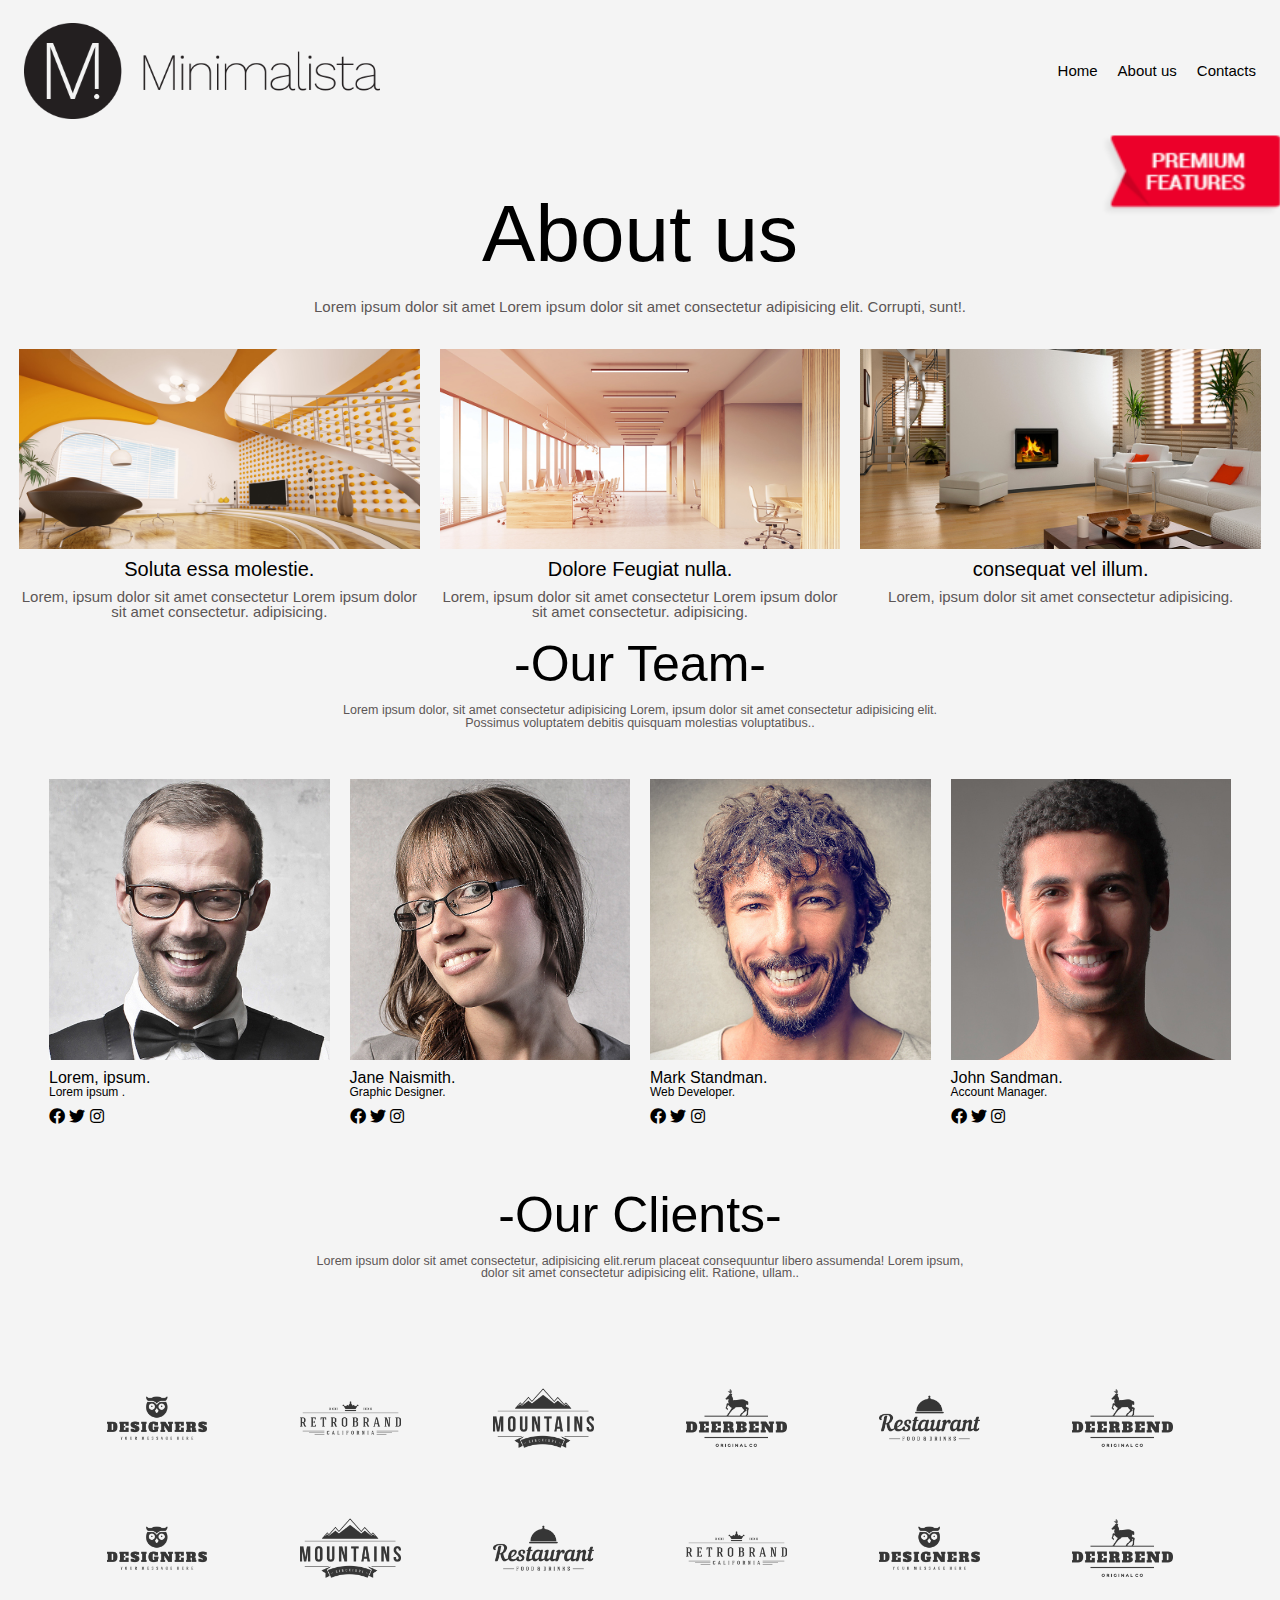
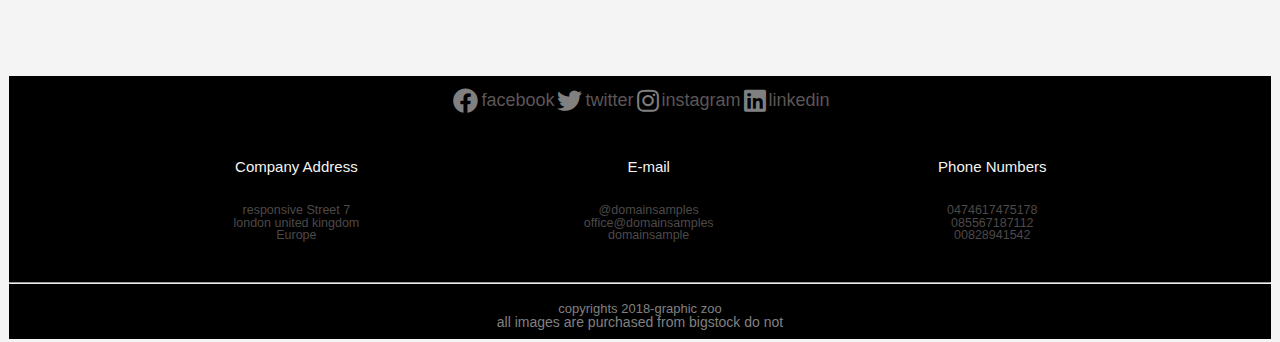
<file: about.html>
<!DOCTYPE html>
<html lang="en">
<head>
    <meta charset="UTF-8">
    <meta http-equiv="X-UA-Compatible" content="IE=edge">
    <meta name="viewport" content="width=device-width, initial-scale=1.0">
    <title>minimalista</title> 
    <link rel="stylesheet" href="./css/all.min.css">
    <link rel="stylesheet" href="css/style.css">
    

</head>
<body>
    <header>
        <img src="./img/logo-dark.png" alt="">
         <ul>
             <li><a href="index.html">Home</a></li>
             <li><a href="about.html">About us</a></li>
             <li><a href="contacts.html">Contacts</a></li>
         </ul>
    </header>  
    <section class="fixed">
        <img src="./img/premium-features.png" alt="">
    </section>


    <section class="hero">
        <div class="hero-inner">
            <h1>About us</h1>
            <p>Lorem ipsum dolor sit amet Lorem ipsum dolor sit amet consectetur adipisicing elit. Corrupti, sunt!.</p>
        </div>
    </section>

<section class="infor">
    <!-- <div class="informm"></div> -->
<div class="about-inform">
    <div class="abouthover">
    <img src="./img/img-03.jpg" alt=""> 
</div>
    <div class="about-text">
        <h2>Soluta essa molestie.</h2>
        <p>Lorem, ipsum dolor sit amet consectetur Lorem ipsum dolor sit amet consectetur. adipisicing.</p>
    </div>
</div>
<div class="about-inform">
    <div class="abouthover">
     <img src="./img/img-04.jpg" alt="">
</div>
  <div class="about-text">
         <h2>Dolore Feugiat nulla.</h2>
        <p>Lorem, ipsum dolor sit amet consectetur Lorem ipsum dolor sit amet consectetur. adipisicing.</p>
</div>

</div>
<div class="about-inform">
<div class="abouthover">
        <img src="./img/img-05.jpg" alt="">
</div>
<div class="about-text">
    <h2>consequat vel illum.</h2>
    <p>Lorem, ipsum dolor sit amet consectetur adipisicing.</p>
</div>
</div>
</section>

<section class="team">
    <h1>-Our Team-</h1>
    <p>Lorem ipsum dolor, sit amet consectetur adipisicing Lorem, ipsum dolor sit amet consectetur adipisicing elit. <br> Possimus voluptatem debitis quisquam molestias voluptatibus..</p>
</section>
<section class="teams">
    <div class="pictures">
    <img src="./img/team-01.jpg" alt="">
    <div class="pic-inner">
    <h2>Lorem, ipsum.</h2>
    <h4>Lorem ipsum .</h4>
    </div>
    <div class="iconi">
        <i class="fab fa-facebook"></i>
        <i class="fab fa-twitter"></i>
        <i class="fab fa-instagram"></i>
    </div>
</div>
<div class="pictures">
    <img src="./img/team-02.jpg" alt="">
    <div class="pic-inner">
    <h2>Jane Naismith.</h2>
    <h4>Graphic Designer.</h4>
    </div>

    <div class="iconi">
        <i class="fab fa-facebook"></i>
        <i class="fab fa-twitter"></i>
        <i class="fab fa-instagram"></i>
    </div>
    </div>

    <div class="pictures">
    <img src="./img/team-03.jpg" alt="">
    <div class="pic-inner">
    <h2>Mark Standman.</h2>
    <h4>Web Developer.</h4>
    </div>
    <div class="iconi">
        <i class="fab fa-facebook"></i>
        <i class="fab fa-twitter"></i>
        <i class="fab fa-instagram"></i>
    </div>
    </div>

    <div class="pictures">
   <img src="./img/team-04.jpg" alt="">
   <div class="pic-inner">
   <h2>John Sandman.</h2>
   <h4>Account Manager.</h4>
   </div>
   <div class="iconi">
    <i class="fab fa-facebook"></i>
    <i class="fab fa-twitter"></i>
    <i class="fab fa-instagram"></i>
</div>
   </div>


</section>


<section class="our">
    <h1>-Our Clients-</h1>
    <p>Lorem ipsum dolor sit amet consectetur, adipisicing elit.rerum placeat consequuntur libero assumenda! Lorem ipsum, <br> dolor sit amet consectetur adipisicing elit. Ratione, ullam..</p>
</section>
<section class="companies">

        <img src="./img/logo-1.png" alt="">
        <img src="./img/logo-2.png" alt="">
        <img src="./img/logo-3.png" alt="">
        <img src="./img/logo-4.png" alt=""> 
        <img src="./img/logo-5.png" alt="">
        <img src="./img/logo-4.png" alt="">

             <img src="./img/logo-1.png" alt="">
             <img src="./img/logo-3.png" alt="">
             <img src="./img/logo-5.png" alt="">
             <img src="./img/logo-2.png" alt="">
             <img src="./img/logo-1.png" alt="">
             <img src="./img/logo-4.png" alt="">

</section>

<footer>
    
    <div class="footer-inner">
        <div class="banner"></div>
        <div class="icons">
     <i class="fab fa-facebook"></i>
            <p>facebook</p> 
     <i class="fab fa-twitter"></i>
            <p>twitter</p>
    <i class="fab fa-instagram"></i>
            <p>instagram</p>
    <i class="fab fa-linkedin"></i>
            <p>linkedin</p>        
    </div>



<div class="services">

<div class="serv">
          <h2>Company Address</h2> <br>
          <p>responsive Street 7 <br> london united kingdom <br> Europe</p>
</div>

<div class="serv">
        <h2>E-mail</h2> <br>
        <p>@domainsamples <br> office@domainsamples <br> domainsample</p>
</div>

<div class="serv">
    <h2>Phone Numbers</h2> <br>
    <p> 0474617475178<br>085567187112 <br>00828941542 </p>
</div>
</div>

<hr>
<h3>copyrights 2018-graphic zoo</h3>
<h4>all images are purchased from bigstock do not </h4>
</div>
</footer>
</body>


</body>
</html>
</file>
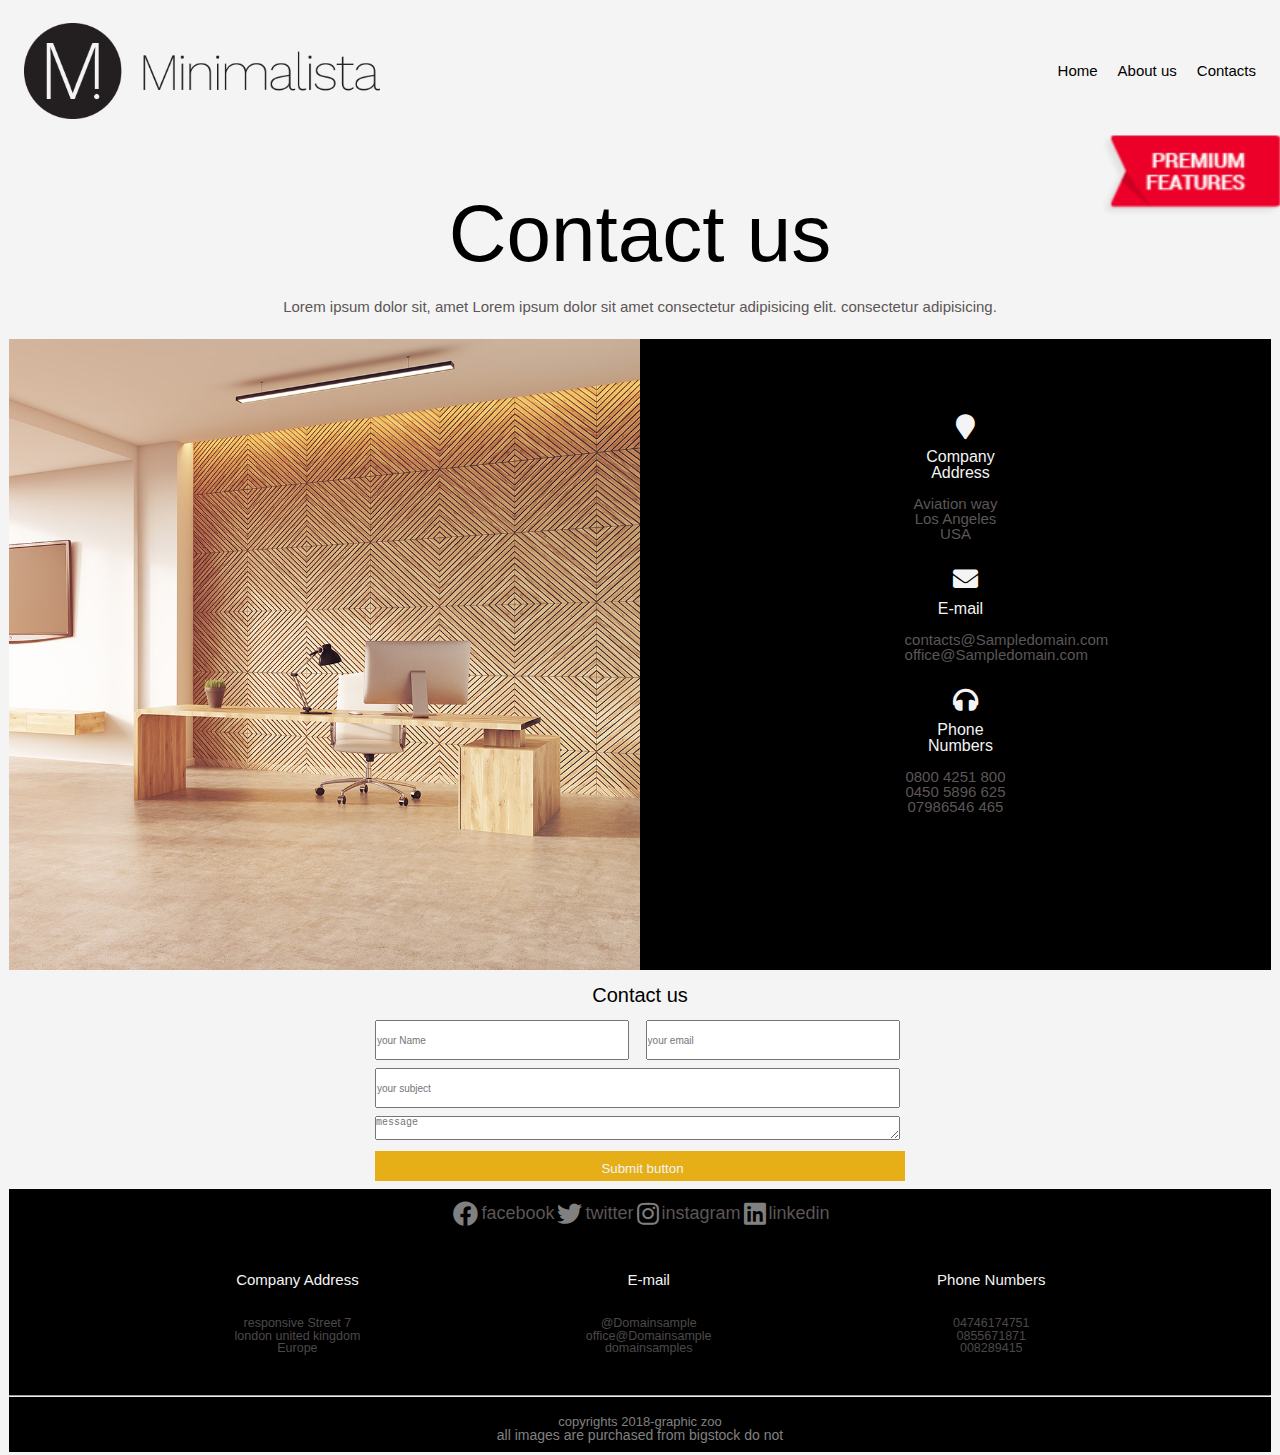
<file: contacts.html>
<!DOCTYPE html>
<html lang="en">
<head>
    <meta charset="UTF-8">
    <meta http-equiv="X-UA-Compatible" content="IE=edge">
    <meta name="viewport" content="width=device-width, initial-scale=1.0">
    <title>minimalista</title> 
    <link rel="stylesheet" href="./css/all.min.css">
    <link rel="stylesheet" href="css/style.css">
</head>
<body>
    <header>
        <img src="./img/logo-dark.png" alt="">
         <ul>
             <li><a href="index.html">Home</a></li>
             <li><a href="about.html">About us</a></li>
             <li><a href="contacts.html">Contacts</a></li>
         </ul>
    </header>  
    <section class="fixed">
    <img src="./img/premium-features.png" alt="">
    </section>
<section class="hero">
<div class="hero-inner">
             <h1>Contact us </h1>
             <p>Lorem ipsum dolor sit, amet Lorem ipsum dolor sit amet consectetur adipisicing elit. consectetur adipisicing.</p>
</div>
</section>
<section >
<div class="banner">
        <img src="./img/img-contact.jpg" alt="">
        <div class="in">
<div class="banner-inside">
    <i class="fas fa-map-marker"></i>
           <h2>Company Address</h2>
           <p>Aviation way <br> Los Angeles <br> USA </p>
</div>
    <div class="banner-inside">
    <i class="fas fa-envelope"></i>
        <h2>E-mail</h2>
        <p>contacts@Sampledomain.com<br>office@Sampledomain.com</p>
</div>
<div class="banner-inside">
<i class="fas fa-headphones"></i>
        <h2>Phone Numbers</h2>
         <p>0800 4251 800 <br>0450 5896 625 <br> 07986546 465 </p>
</div>
</div>
</div>

</section>

<section class="appli">
    <!-- <div class="forms"> -->
        <h1>Contact us</h1>

      <div class="formss">
    <div class="cards">
        <input type="text"class="field"placeholder="your Name" id="text">
        <input type="email"class="field"placeholder="your email" id="email">
    </div>
    <div class="car">
        <input type="text"class="field"placeholder="your subject" id="subject"> <br>
     
        <textarea type="message" class="field" placeholder="message" id="message"></textarea>

         <button class="sub">Submit button</button>
        </div>
</div>





    <!-- </div> -->
</section>

<footer>
   
    <div class="footer-inner">
        <div class="banner"></div>
        <div class="icons">
     <i class="fab fa-facebook"></i>
            <p>facebook</p> 
     <i class="fab fa-twitter"></i>
            <p>twitter</p>
    <i class="fab fa-instagram"></i>
            <p>instagram</p>
    <i class="fab fa-linkedin"></i>
            <p>linkedin</p>        
    </div>  

<div class="services">

<div class="serv">
          <h2>Company Address</h2> <br>
          <p>responsive Street 7 <br> london united kingdom <br> Europe</p>
</div>

<div class="serv">
        <h2>E-mail</h2> <br>
        <p>@Domainsample<br> office@Domainsample <br> domainsamples</p>
</div>

<div class="serv">
    <h2>Phone Numbers</h2> <br>
    <p>04746174751<br>0855671871<br>008289415</p>
</div>
</div>

<hr>
<h3>copyrights 2018-graphic zoo</h3>
<h4>all images are purchased from bigstock do not </h4>
</div>
</footer>
</body>


</body>
</html>
</file>
<file: css/style.css>
/* http://meyerweb.com/eric/tools/css/reset/ 
   v2.0 | 20110126
   License: none (public domain)
*/
html, body, div, span, applet, object, iframe,
h1, h2, h3, h4, h5, h6, p, blockquote, pre,
a, abbr, acronym, address, big, cite, code,
del, dfn, em, img, ins, kbd, q, s, samp,
small, strike, strong, sub, sup, tt, var,
b, u, i, center,
dl, dt, dd, ol, ul, li,
fieldset, form, label, legend,
table, caption, tbody, tfoot, thead, tr, th, td,
article, aside, canvas, details, embed,
figure, figcaption, footer, header, hgroup,
menu, nav, output, ruby, section, summary,
time, mark, audio, video {
  margin: 0;
  padding: 0;
  border: 0;
  font-size: 100%;
  font: inherit;
  vertical-align: baseline;
}

/* HTML5 display-role reset for older browsers */
article, aside, details, figcaption, figure,
footer, header, hgroup, menu, nav, section {
  display: block;
}

body {
  line-height: 1;
}

ol, ul {
  list-style: none;
}

blockquote, q {
  quotes: none;
}

blockquote:before, blockquote:after,
q:before, q:after {
  content: '';
  content: none;
}

table {
  border-collapse: collapse;
  border-spacing: 0;
}

* {
  padding: 0;
  margin: 0;
  -webkit-box-sizing: border-box;
          box-sizing: border-box;
}

body {
  background-color: #f4f4f4;
  margin: 5px 6px 0px 6px;
  font-family: -apple-system, BlinkMacSystemFont, 'Segoe UI', Roboto, Oxygen, Ubuntu, Cantarell, 'Open Sans', 'Helvetica Neue', sans-serif;
  padding: 3px;
}

body .img {
  width: 100%;
}

header {
  display: -webkit-box;
  display: -ms-flexbox;
  display: flex;
  -webkit-box-pack: justify;
      -ms-flex-pack: justify;
          justify-content: space-between;
  z-index: 500;
  margin: 5px;
}

header ul {
  display: -webkit-box;
  display: -ms-flexbox;
  display: flex;
  -webkit-box-align: center;
      -ms-flex-align: center;
          align-items: center;
  -webkit-box-pack: justify;
      -ms-flex-pack: justify;
          justify-content: space-between;
  float: right;
}

header li {
  list-style-type: none;
  text-align: center;
}

header a {
  text-decoration: none;
  padding: 10px;
  color: black;
  font-size: 10px;
  font-family: -apple-system, BlinkMacSystemFont, "Segoe UI", Roboto, Oxygen, Ubuntu, Cantarell, "Open Sans", "Helvetica Neue", sans-serif;
}

header img {
  width: 30%;
  padding: 10px;
  left: 0%;
}

.fa-envelope::before {
  color: #f4f4f4;
}

.fa-headphones::before {
  color: #f4f4f4;
}

.fa-map-marker::before {
  color: #f4f4f4;
  padding-top: 5px;
}

.fa-facebook ::before {
  color: #beb6b6;
}

.fixed img {
  right: 0;
  z-index: 3;
  position: fixed;
  width: 22%;
}

.container {
  display: -webkit-box;
  display: -ms-flexbox;
  display: flex;
  -ms-flex-wrap: wrap;
      flex-wrap: wrap;
}

.container .image1 {
  width: 50%;
  position: relative;
}

.container .image1:hover .text1 {
  max-height: 100%;
}

.container .image1 img {
  width: 100%;
}

.container .image1 .text1 {
  -webkit-transition: all 0.7s ease-in-out;
  transition: all 0.7s ease-in-out;
  position: absolute;
  top: 0;
  right: 0;
  width: 100%;
  height: 100%;
  background-color: rgba(212, 176, 176, 0.781);
  color: #ffffff;
  -webkit-box-orient: vertical;
  -webkit-box-direction: normal;
      -ms-flex-direction: column;
          flex-direction: column;
  -webkit-box-pack: center;
      -ms-flex-pack: center;
          justify-content: center;
  -webkit-box-align: center;
      -ms-flex-align: center;
          align-items: center;
  text-align: center;
  max-height: 0;
  overflow: hidden;
}

.container .image1 .text1 h2 {
  margin-bottom: 20px;
}

.container .image1 .text1 p {
  font-family: -apple-system, BlinkMacSystemFont, 'Segoe UI', Roboto, Oxygen, Ubuntu, Cantarell, 'Open Sans', 'Helvetica Neue', sans-serif;
  color: black;
  font-size: 14px;
}

.hero {
  -webkit-box-pack: justify;
      -ms-flex-pack: justify;
          justify-content: space-between;
  padding-top: 60px;
  font-size: 20px;
  -webkit-box-pack: center;
      -ms-flex-pack: center;
          justify-content: center;
  font-weight: lighter;
}

.hero h1 {
  font-family: -apple-system, BlinkMacSystemFont, "Segoe UI", Roboto, Oxygen, Ubuntu, Cantarell, "Open Sans", "Helvetica Neue", sans-serif;
  text-align: center;
  padding-bottom: 10px;
}

.hero p {
  font-family: -apple-system, BlinkMacSystemFont, "Segoe UI", Roboto, Oxygen, Ubuntu, Cantarell, "Open Sans", "Helvetica Neue", sans-serif;
  text-align: center;
  font-size: 14px;
  margin-bottom: 15px;
}

.image img {
  width: 100%;
}

.infor {
  font-weight: lighter;
}

.infor img {
  width: 100%;
  -webkit-transition: ease-in-out 4s;
  transition: ease-in-out 4s;
}

.services {
  font-size: 15px;
  background-color: black;
}

.services h2 {
  text-align: center;
  font-family: -apple-system, BlinkMacSystemFont, "Segoe UI", Roboto, Oxygen, Ubuntu, Cantarell, "Open Sans", "Helvetica Neue", sans-serif;
  color: #f4f4f4;
}

.services p {
  color: #4d4949;
}

.banner-inner {
  -webkit-box-align: center;
      -ms-flex-align: center;
          align-items: center;
}

.banner-inner i {
  -webkit-box-align: center;
      -ms-flex-align: center;
          align-items: center;
  -webkit-box-pack: center;
      -ms-flex-pack: center;
          justify-content: center;
  text-align: center;
  margin: 0 auto;
  top: 20px;
  left: 10px;
  display: -webkit-box;
  display: -ms-flexbox;
  display: flex;
  font-size: 40px;
  color: #2e2727;
}

.fas {
  padding-top: 5px;
}

.footer-inner {
  background-color: black;
}

#subject.field {
  width: 100%;
}

#message.field {
  width: 100%;
  height: 100%;
}

.icons {
  display: -webkit-box;
  display: -ms-flexbox;
  display: flex;
  text-align: center;
  -webkit-box-pack: center;
      -ms-flex-pack: center;
          justify-content: center;
  color: grey;
}

.cards {
  margin: 7 auto;
  margin-top: 15px;
}

.card {
  margin: 0 auto;
  -webkit-box-pack: center;
      -ms-flex-pack: center;
          justify-content: center;
  padding-left: 50px;
}

.field :hover {
  background-color: #533d3d;
}

.field {
  width: 100px;
  font-size: 10px;
  -webkit-box-align: center;
      -ms-flex-align: center;
          align-items: center;
  margin-bottom: 8px;
  height: 20px;
}

.about-inform h2 {
  text-align: center;
  font-family: -apple-system, BlinkMacSystemFont, 'Segoe UI', Roboto, Oxygen, Ubuntu, Cantarell, 'Open Sans', 'Helvetica Neue', sans-serif;
  color: black;
}

.abouthover {
  width: 100%;
  overflow: hidden;
  height: 200px;
}

.abouthover:hover img {
  -webkit-transform: scale(1.5);
          transform: scale(1.5);
  -webkit-transform: translate(2s);
          transform: translate(2s);
}

h2 {
  color: black;
  padding-top: 10px;
}

.banner-inside h2 {
  color: #f4f4f4;
}

.appli h1 {
  text-align: center;
  padding-top: 15px;
  font-size: 20px;
}

.pictures h4 {
  font-size: 12px;
  padding-bottom: 10px;
}

.iconi {
  padding-bottom: 10px;
}

p {
  text-align: center;
  color: #5c5656;
  padding-top: 15px;
  padding-bottom: 10px;
  top: 40px;
  font-size: 12.5px;
  font-family: -apple-system, BlinkMacSystemFont, 'Segoe UI', Roboto, Oxygen, Ubuntu, Cantarell, 'Open Sans', 'Helvetica Neue', sans-serif;
}

.icons i {
  padding-top: 15px;
  padding-left: 3px;
  padding-right: 3px;
}

.banner img {
  width: 100%;
}

.banner-inside {
  background-color: black;
  top: 350px;
  left: 10px;
  -webkit-box-pack: center;
      -ms-flex-pack: center;
          justify-content: center;
  -webkit-box-align: center;
      -ms-flex-align: center;
          align-items: center;
  margin: 0 auto;
  text-align: center;
}

.banner-inside .fa-facebook {
  -webkit-box-align: center;
      -ms-flex-align: center;
          align-items: center;
  color: #f4f4f4;
  justify-items: center;
}

.banner-inside .fa-instagram {
  -webkit-box-align: center;
      -ms-flex-align: center;
          align-items: center;
  color: #f4f4f4;
  justify-items: center;
}

.banner-inside .fa-twitter {
  -webkit-box-align: center;
      -ms-flex-align: center;
          align-items: center;
  color: #f4f4f4;
  justify-items: center;
}

.teams img {
  width: 100%;
}

.footer {
  font-family: -apple-system, BlinkMacSystemFont, "Segoe UI", Roboto, Oxygen, Ubuntu, Cantarell, "Open Sans", "Helvetica Neue", sans-serif;
  background-color: black;
  -webkit-box-pack: center;
      -ms-flex-pack: center;
          justify-content: center;
  width: 100%;
}

.footer i {
  color: #505353;
}

.footer ul {
  -webkit-box-align: center;
      -ms-flex-align: center;
          align-items: center;
  display: -webkit-box;
  display: -ms-flexbox;
  display: flex;
  -webkit-box-pack: justify;
      -ms-flex-pack: justify;
          justify-content: space-between;
  font-size: 15px;
  padding: 20px;
}

.footer li {
  list-style-type: none;
}

.footer a {
  text-decoration: none;
  color: grey;
}

.footer h2 {
  color: #f4f4f4;
  text-align: center;
  color: #f4f4f4;
  font-size: 15px;
}

.footer p {
  color: #f4f4f4;
  -webkit-box-align: center;
      -ms-flex-align: center;
          align-items: center;
  font-size: 10px;
  padding-top: 15px;
  padding-bottom: 10px;
  margin-bottom: 10px;
  font-family: -apple-system, BlinkMacSystemFont, 'Segoe UI', Roboto, Oxygen, Ubuntu, Cantarell, 'Open Sans', 'Helvetica Neue', sans-serif;
}

.footer h3 {
  color: grey;
  font-size: 10px;
  text-align: center;
  padding-top: 10px;
}

.footer hr {
  color: #5f5c5c;
}

.footer p {
  text-align: center;
  color: grey;
}

.footer-inner h4 {
  color: grey;
  text-align: center;
  font-size: 14px;
  padding-bottom: 10px;
}

.footer-inner h3 {
  color: grey;
  text-align: center;
  font-size: 13px;
  padding-top: 18px;
}

.teams.pictures .img {
  width: 100%;
}

.appli {
  width: 100%;
  margin: 0 auto;
  -webkit-box-align: center;
      -ms-flex-align: center;
          align-items: center;
  -webkit-box-pack: center;
      -ms-flex-pack: center;
          justify-content: center;
}

.appli .formss {
  width: 50%;
  margin: 0 auto;
  -webkit-box-align: center;
      -ms-flex-align: center;
          align-items: center;
}

.appli .formss .cards {
  width: 100%;
  -webkit-box-pack: justify;
      -ms-flex-pack: justify;
          justify-content: space-between;
}

.appli .formss .cards #text {
  width: 100%;
  margin-right: 5px;
}

.appli .formss .cards #email {
  width: 100%;
  margin-right: 5px;
}

.appli .formss .car #subject {
  width: 100%;
  margin-bottom: 8px;
}

.appli .formss .car #message {
  width: 100%;
  margin-bottom: 8px;
}

.appli .formss .car .sub {
  width: 100%;
  margin-bottom: 8px;
}

.sub {
  width: 80%;
  cursor: pointer;
  background-color: #e6ae17;
  color: #f4f4f4;
  padding: 10px  5px 5px 10px;
  border: none;
}

.team {
  font-family: sans-serif;
}

.team h1 {
  font-weight: lighter;
  text-align: center;
}

.team p {
  text-align: center;
}

.our {
  font-family: sans-serif;
}

.our h1 {
  text-align: center;
  font-weight: lighter;
  padding-top: 15px;
}

.our p {
  text-align: center;
}

.companies {
  padding: 5%;
  display: -webkit-box;
  display: -ms-flexbox;
  display: flex;
  -ms-flex-wrap: wrap;
      flex-wrap: wrap;
  -webkit-box-pack: justify;
      -ms-flex-pack: justify;
          justify-content: space-between;
}

.companies img {
  width: 45%;
}

.team h1 {
  font-family: -apple-system, BlinkMacSystemFont, 'Segoe UI', Roboto, Oxygen, Ubuntu, Cantarell, 'Open Sans', 'Helvetica Neue', sans-serif;
  font-size: 25px;
}

.our h1 {
  font-family: -apple-system, BlinkMacSystemFont, 'Segoe UI', Roboto, Oxygen, Ubuntu, Cantarell, 'Open Sans', 'Helvetica Neue', sans-serif;
  font-size: 25px;
}

.forms {
  -webkit-box-pack: center;
      -ms-flex-pack: center;
          justify-content: center;
  -webkit-box-align: center;
      -ms-flex-align: center;
          align-items: center;
}

.img-inner {
  text-align: center;
  -webkit-box-pack: center;
      -ms-flex-pack: center;
          justify-content: center;
  -webkit-box-align: center;
      -ms-flex-align: center;
          align-items: center;
}

.about-inform {
  padding-bottom: 20px;
}

@media (min-width: 768px) {
  .fixed img {
    width: 15%;
  }
  .companies img {
    width: 26%;
  }
  .icons i {
    padding-top: 15px;
  }
  .fixed {
    top: 100px;
  }
  .container .image1 {
    width: 33.3%;
  }
  .image1 img {
    width: 100%;
  }
  .image::before {
    content: "lorem";
    position: absolute;
    top: 50%;
    -webkit-transform: translate(-50%, -50%);
            transform: translate(-50%, -50%);
    color: blue;
    font-size: 22px;
    font-weight: bold;
    width: 100%;
    margin-top: -100%;
    opacity: 0;
    -webkit-transition: 3s;
    transition: 3s;
    -webkit-transition-delay: 2s;
            transition-delay: 2s;
  }
  .image::before .image::after {
    content: "";
    position: absolute;
    width: 100%;
    bottom: 0;
    left: 0;
    height: 0;
    background-color: cadetblue;
    -webkit-transition: 10s;
    transition: 10s;
  }
  .image::before .galleryplace {
    display: -webkit-box;
    display: -ms-flexbox;
    display: flex;
  }
  .serv {
    -webkit-box-pack: space-evenly;
        -ms-flex-pack: space-evenly;
            justify-content: space-evenly;
  }
  .footer ul {
    -webkit-box-pack: space-evenly;
        -ms-flex-pack: space-evenly;
            justify-content: space-evenly;
  }
  .header {
    margin: 25px;
  }
  header a {
    font-size: 15px;
  }
  .hero h1 {
    font-size: 25px;
  }
  .hero p {
    font-size: 15px;
  }
  .infor {
    display: -webkit-box;
    display: -ms-flexbox;
    display: flex;
  }
  .pictures {
    display: -webkit-box;
    display: -ms-flexbox;
    display: flex;
    -webkit-box-orient: vertical;
    -webkit-box-direction: normal;
        -ms-flex-direction: column;
            flex-direction: column;
    width: 25%;
    padding: 10px;
  }
  #text.field {
    width: 100%;
  }
  #email.field {
    width: 100%;
  }
  .image {
    -ms-flex-wrap: wrap;
        flex-wrap: wrap;
  }
  .image .img {
    width: 100%;
    height: 100%;
  }
  .a {
    width: 33.3%;
    height: 20vh;
  }
  .logo {
    display: -webkit-box;
    display: -ms-flexbox;
    display: flex;
    width: 35%;
    -webkit-box-pack: space-evenly;
        -ms-flex-pack: space-evenly;
            justify-content: space-evenly;
  }
  .logo .logos img {
    margin-left: 30px;
    padding: 13px;
    width: 30%;
  }
  .pictures-inner {
    display: -webkit-box;
    display: -ms-flexbox;
    display: flex;
    -webkit-box-orient: vertical;
    -webkit-box-direction: normal;
        -ms-flex-direction: column;
            flex-direction: column;
  }
  .teams {
    display: -webkit-box;
    display: -ms-flexbox;
    display: flex;
    padding: 30px;
  }
  .about-inform h2 {
    font-size: 15px;
    font-weight: 400;
    font-family: -apple-system, BlinkMacSystemFont, 'Segoe UI', Roboto, Oxygen, Ubuntu, Cantarell, 'Open Sans', 'Helvetica Neue', sans-serif;
  }
  .about-inform p {
    font-size: 15px;
    padding-top: 10px;
  }
  .infor {
    display: -webkit-box;
    display: -ms-flexbox;
    display: flex;
  }
  .about-inform {
    padding: 10px;
  }
  .about-text {
    display: -webkit-box;
    display: -ms-flexbox;
    display: flex;
    -webkit-box-orient: vertical;
    -webkit-box-direction: normal;
        -ms-flex-direction: column;
            flex-direction: column;
  }
  .form {
    padding-left: 130px;
  }
  .forms h2 {
    font-size: 40px;
  }
  .banner {
    display: -webkit-box;
    display: -ms-flexbox;
    display: flex;
    background-color: black;
  }
  .banner-inside h2 {
    color: #f4f4f4;
    padding-left: 10px;
  }
  .banner-inside p {
    font-size: 15px;
  }
  .banner-inside {
    width: 50%;
  }
  .banner img {
    width: 50%;
  }
  .banner-inside i {
    color: #f4f4f4;
    font-size: 25px;
    padding-left: 20px;
  }
  .banner-inside p {
    padding-bottom: 20px;
  }
  .input text {
    width: 50%;
  }
  .footer-inner {
    background-color: black;
  }
  .icons {
    display: -webkit-box;
    display: -ms-flexbox;
    display: flex;
    color: grey;
    font-size: 15px;
  }
  .icons p {
    font-size: 15px;
  }
  .services {
    display: -webkit-box;
    display: -ms-flexbox;
    display: flex;
    -webkit-box-pack: space-evenly;
        -ms-flex-pack: space-evenly;
            justify-content: space-evenly;
    padding-top: 30px;
    padding-bottom: 30px;
  }
  .in {
    margin: 0 auto;
    padding: 70px 0px 0px 0px;
  }
  .appli {
    width: 100%;
    margin: 0 auto;
    -webkit-box-align: center;
        -ms-flex-align: center;
            align-items: center;
    -webkit-box-pack: center;
        -ms-flex-pack: center;
            justify-content: center;
  }
  .appli .formss {
    width: 42%;
    margin: 0 auto;
    -webkit-box-align: center;
        -ms-flex-align: center;
            align-items: center;
  }
  .appli .formss .cards {
    display: -webkit-box;
    display: -ms-flexbox;
    display: flex;
    width: 100%;
    -webkit-box-pack: justify;
        -ms-flex-pack: justify;
            justify-content: space-between;
  }
  .appli .formss .cards #text {
    width: 48%;
    margin-right: 5px;
  }
  .appli .formss .cards #email {
    width: 48%;
    margin-left: 5px;
  }
  .appli .formss .car #subject {
    width: 99%;
    margin-bottom: 8px;
  }
  .appli .formss .car #message {
    width: 99%;
    margin-bottom: 8px;
    height: 100%;
  }
  .appli .formss .car .sub {
    width: 100%;
    margin-bottom: 8px;
    border: none;
  }
  .field {
    width: 100px;
    font-size: 10px;
    -webkit-box-align: center;
        -ms-flex-align: center;
            align-items: center;
    margin-bottom: 8px;
    height: 40px;
  }
}

@media (min-width: 992px) {
  .companies img {
    width: 15%;
    -ms-flex-pack: distribute;
        justify-content: space-around;
    padding: 35px;
  }
  .footer {
    width: 100%;
  }
  .logo {
    width: 45%;
  }
  .logos1 {
    width: 95%;
    -webkit-box-pack: space-evenly;
        -ms-flex-pack: space-evenly;
            justify-content: space-evenly;
    margin-left: 30px;
  }
  .teams {
    padding: 30px;
  }
  .team h1 {
    font-size: 40px;
  }
  .hero h1 {
    font-size: 40px;
  }
  .our h1 {
    font-size: 40px;
  }
  .icons {
    font-size: 25px;
  }
  .icons p {
    font-size: 18px;
  }
}

@media (min-width: 1200px) {
  .appli .forms .cards #email
.companies img {
    width: 15%;
  }
  .fixed {
    top: 140px;
  }
  .fixed img {
    width: 14%;
  }
  .about-inform h2 {
    font-size: 20px;
    font-weight: 500;
  }
  .icons i {
    padding-top: 12px;
  }
  .container .image1 {
    width: 20%;
  }
  .footer {
    display: -webkit-box;
    display: -ms-flexbox;
    display: flex;
    -webkit-box-orient: horizontal;
    -webkit-box-direction: normal;
        -ms-flex-direction: row;
            flex-direction: row;
    width: 100%;
  }
  .hero h1 {
    font-size: 80px;
  }
  .team h1 {
    font-size: 50px;
  }
  .team h1 p {
    font-size: 13px;
    padding-top: 20px;
    padding-bottom: 40px;
  }
  .our h1 {
    font-size: 50px;
  }
  .our h1 p {
    font-size: 13px;
    padding-top: 20px;
    padding-bottom: 40px;
  }
  .form {
    padding-left: 150px;
  }
  .appli .formss {
    height: 40%;
  }
  .logo {
    width: 45%;
  }
  .logos1 {
    width: 90%;
    -webkit-box-pack: space-evenly;
        -ms-flex-pack: space-evenly;
            justify-content: space-evenly;
  }
  .services {
    -webkit-box-orient: horizontal;
    -webkit-box-direction: normal;
        -ms-flex-direction: row;
            flex-direction: row;
  }
  .field {
    width: 40%;
  }
  .card {
    padding: 30%;
  }
  .header a {
    font-size: 60px;
    font-weight: bolder;
  }
  .header .appli h2 {
    text-align: center;
    padding-top: 20px;
  }
  .header .about-text p {
    font-size: 10px;
  }
}
/*# sourceMappingURL=style.css.map */
</file>
